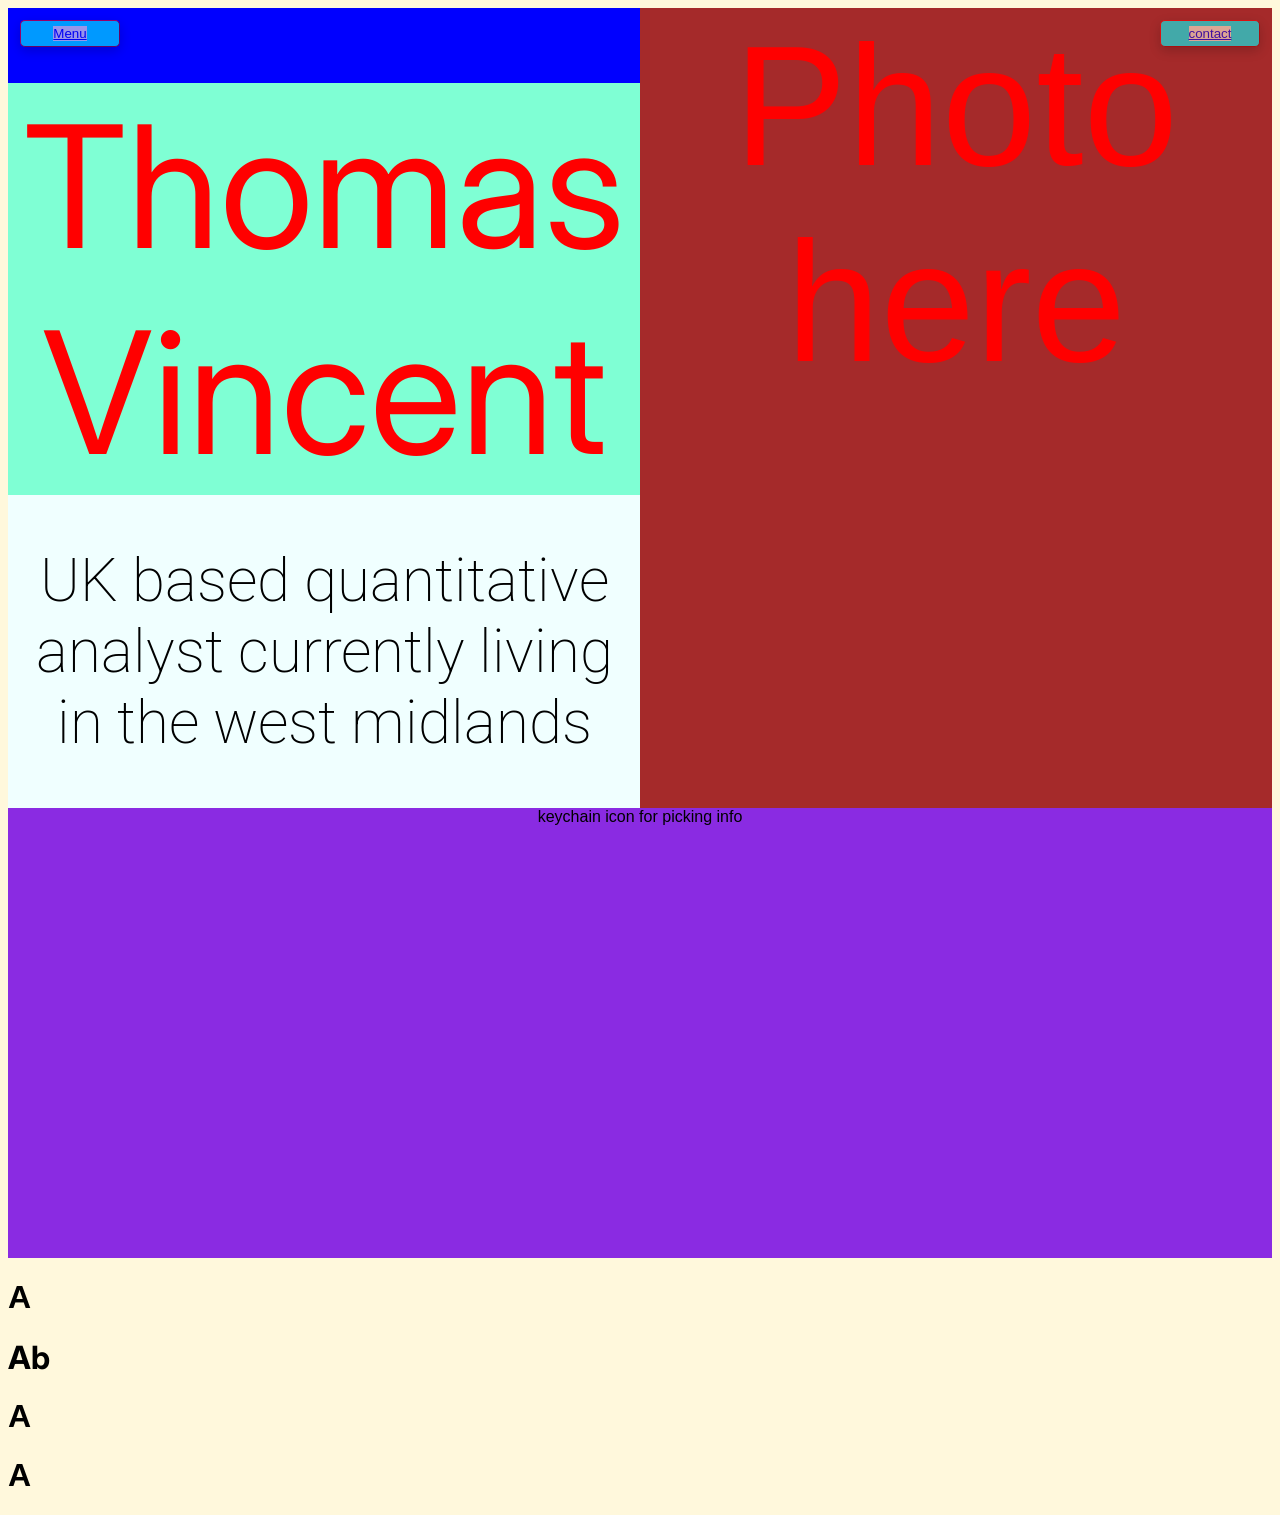
<file: index.html>
<!DOCTYPE html>
<html lang="en">
    <head>
        <meta charset="UTF-8">
            <title>Portfolio</title>
            <link rel="stylesheet" href="index.css">
            <link rel="stylesheet" href="https://cdnjs.cloudflare.com/ajax/libs/font-awesome/6.5.1/css/all.min.css">
            <link rel="preconnect" href="https://fonts.googleapis.com">
            <link rel="preconnect" href="https://fonts.gstatic.com" crossorigin>
            <link href="https://fonts.googleapis.com/css2?family=Inter:ital,opsz, wght@0,14..32,100..900;1,14..32,100..900&family=Roboto:ital,wght@0,100..900;1,100..900&display=swap" rel="stylesheet">
    </head>
    <body>
    <button class="menu"><a href="index2.html">Menu</a></li></button>
    <button class="contact"><a href="page2.html">contact</a></li></button>

    <div class="flex-container">
        <div>
            <div class="name inter-a">Thomas Vincent</div>
            <div class ="smaller roboto-a">UK based quantitative analyst currently living in the west midlands</div>
    </div>
        <div class="photo">Photo here</div>
    </div>
    <div class="contents">
        keychain icon for picking info
    </div>
    <h1 class="h1">
        A
    </h1>
    <h1 class="inter-a">
        Ab
    </h1>
    <h1>
        A
    </h1>
    <h1>
        A
    </h1>
    <!--<script type="module" src="index.js"></script>-->
    </body>
</html>
</file>
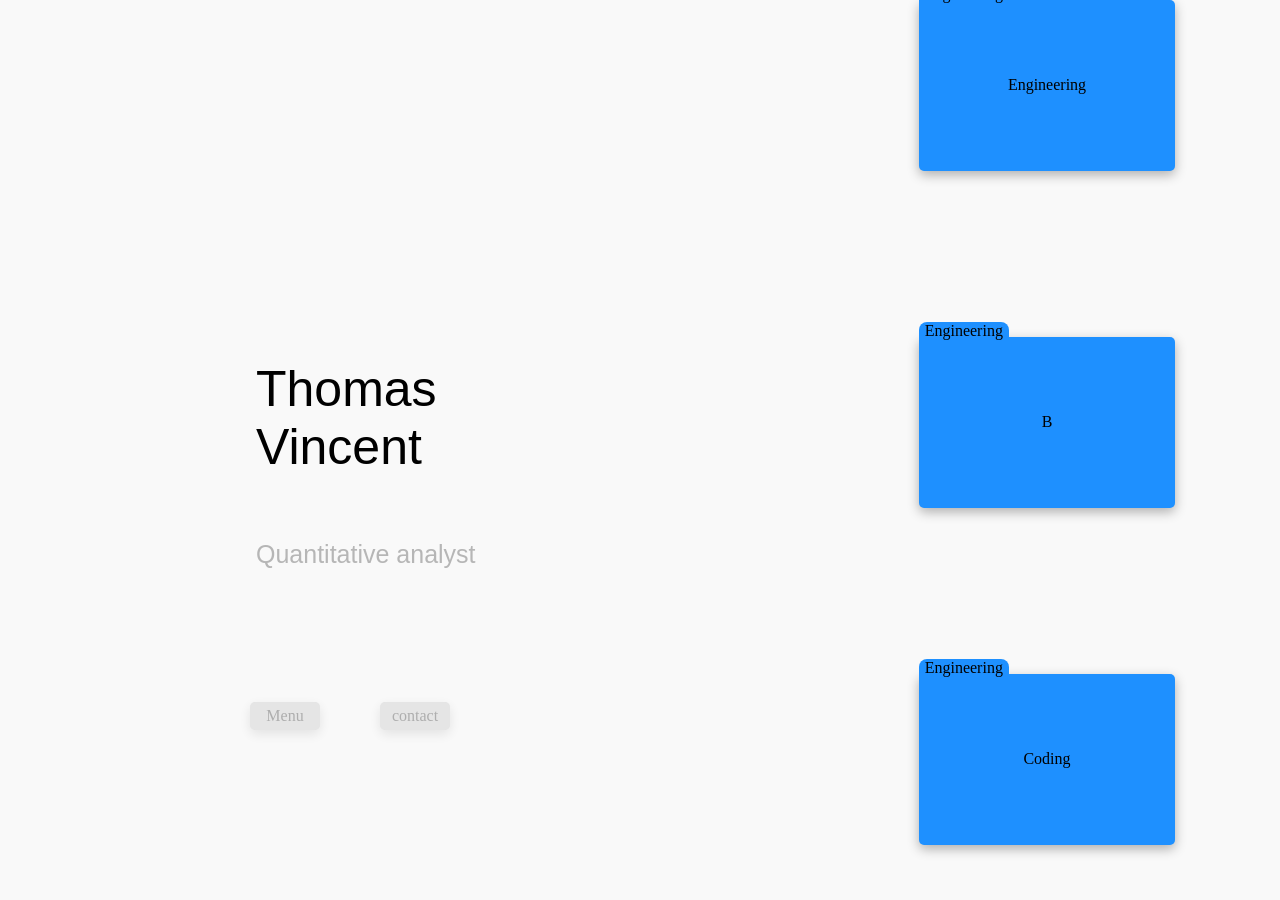
<file: index2.html>
<!DOCTYPE html>
<html lang="en">
    <head>
        <meta charset="UTF-8">
        <title>Portfolio</title>
        <link rel="stylesheet" href="index2.css">
        <link rel="stylesheet" href="https://cdnjs.cloudflare.com/ajax/libs/font-awesome/6.5.1/css/all.min.css">
    </head>
    <body>
    <div class="container">
        <div class="left"></div>
        <div class="two"></div>
        <div class="three"></div>
        <div class="four s">
        </div>
        <div class="five"></div>
        <div class="left"></div>
        <div class="two name inter-a" id="name2"></div>
        <div class="three"></div>
        <div class="four q"></div>
        <div class="five"></div>
        <div class="left"></div>
        <div class="two name2 inter-a" id="name3"></div>
        <div class="three"></div>
        <div class="four r"></div>
        <div class="five"></div>
        <div class="left"></div>
        <div class="two"></div>
        <div class="three"></div>
        <div class="four">

        </div>
        
        <div class="left"></div>
        <!--<div class="left flex"></div>-->

    </div>
    <div class="box-container">
        <div class="flex A"id ="a">Engineering</div>
        <div class="flex B" id="b">B</div>
        <div class="flex C"id = "c">Coding</div>
    </div>
    <div>
        <div class="menu" id="menu">Menu</div>
        <div class="contact" id="contact">contact</div>
    </div>
    
    <!--<script type="module" src="index2.js"></script>-->
    <script type="module" src="index.js"></script>
    </body>
</html>
</file>
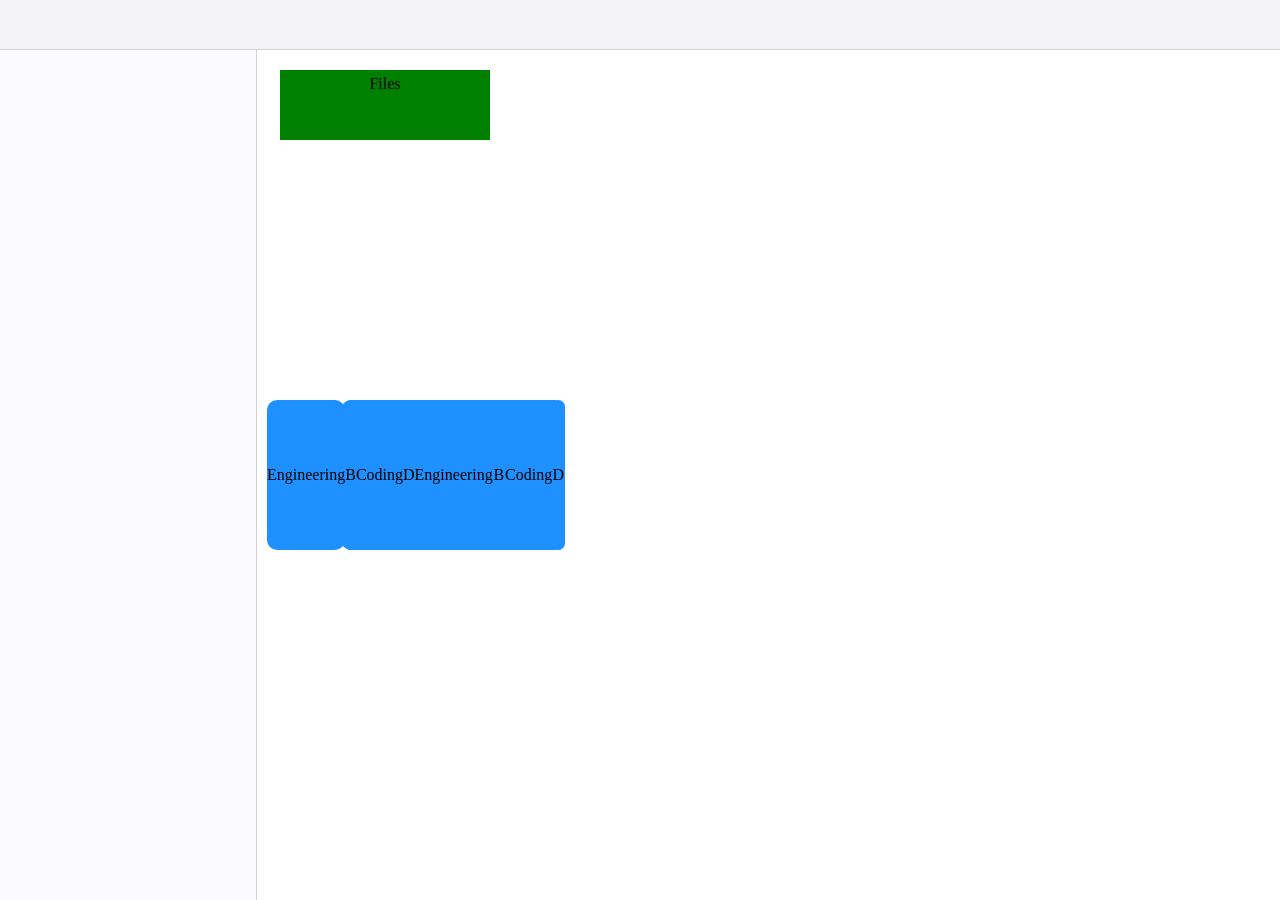
<file: page.html>
<!DOCTYPE html>
<html lang="en">
    <head>
        <meta charset="UTF-8">
        <title>Experience</title>
        <link rel="stylesheet" href="page.css">
        <link rel="stylesheet" href="https://cdnjs.cloudflare.com/ajax/libs/font-awesome/6.5.1/css/all.min.css">
    </head>
    <body>
        <div class="container">
        <div class="header"></div>
        <div class="header"></div>
        <div class="menu"></div>    
        <div class="content">
            <div class="box-container">
                <div class = "flex">
                    <div class="A" id="a">Engineering</div>
                    <div class="B" id="b">B</div>
                    <div class="C" id="c">Coding</div>
                    <div class="D" id="d">D</div>
                <div class="flex">
                    <div class="E" id="e">Engineering</div>
                    <div class="F" id="f">B</div>
                    <div class="G" id="g">Coding</div>
                    <div class="H" id="h">D</div>
                </div>
            </div>
        </div>
        <div>
            <div class="menu2"></div>
            <div class="contact">Files</div>
        </div>
        <!--<div class="m" id="name2"></div>
        <div class="three"></div>
        <div class="four q"></div>
        <div class="five"></div>
        <div class="left"></div>
        <div class="two name2 inter-a" id="name3"></div>
        <div class="three"></div>
        <div class="four r"></div>
        <div class="five"></div>
        <div class="left"></div>
        <div class="two"></div>
        <div class="three"></div>
        <div class="four">

        </div>-->
        <script type="module" src="page.js"></script>
    </body>
</html>
</file>
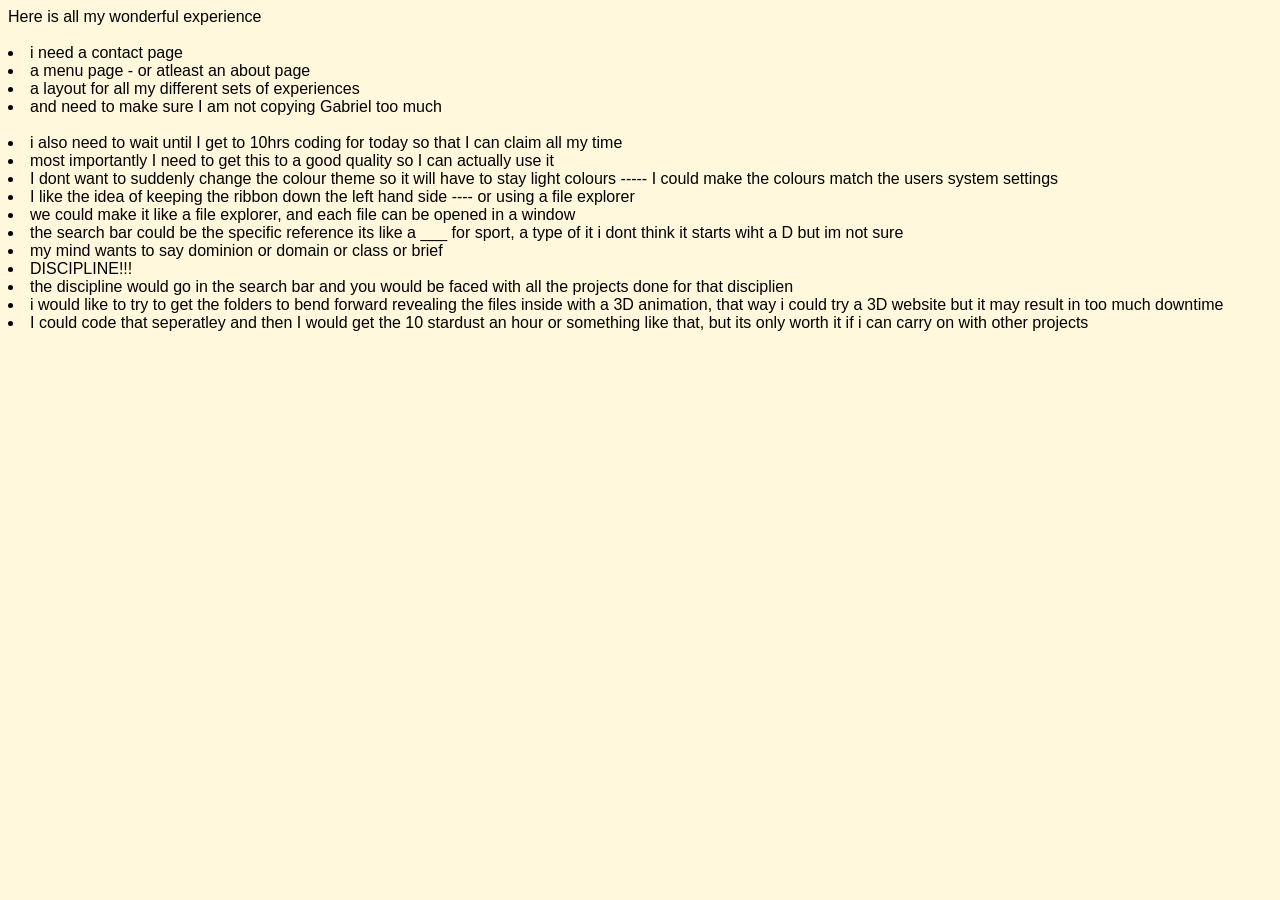
<file: page2.html>
<!DOCTYPE html>
<html lang="en">
    <head>
        <meta charset="UTF-8">
        <title>Experience</title>
<link rel="stylesheet" href="index.css">
<link rel="stylesheet" href="https://cdnjs.cloudflare.com/ajax/libs/font-awesome/6.5.1/css/all.min.css">
            <link rel="preconnect" href="https://fonts.googleapis.com">
            <link rel="preconnect" href="https://fonts.gstatic.com" crossorigin>
            <link href="https://fonts.googleapis.com/css2?family=Inter:ital,opsz, wght@0,14..32,100..900;1,14..32,100..900&family=Roboto:ital,wght@0,100..900;1,100..900&display=swap" rel="stylesheet">
    </head>
    <body>
        <div>
            Here is all my wonderful experience
        </div>
        <br>
        <div>
            <li>i need a contact page</li>
            <li> a menu page - or atleast an about page</li>
            <li>a layout for all my different sets of experiences</li>
            <li>and need to make sure I am not copying Gabriel too much</li>
            <br>
            <li>i also need to wait until I get to 10hrs coding for today so that I can claim all my time</li>
            <li> most importantly I need to get this to a good quality so I can actually use it</li>
            <li> I dont want to suddenly change the colour theme so it will have to stay light colours -----  I could make the colours match the users system settings</li>
            <li>I like the idea of keeping the ribbon down the left hand side ---- or using a file explorer</li>
            <li>we could make it like a file explorer, and each file can be opened in a window</li>
            <li> the search bar could be the specific reference its like a ___ for sport, a type of it i dont think it starts wiht a D but im not sure</li>
            <li> my mind wants to say dominion or domain or class or brief </li>
            <li> DISCIPLINE!!!</li>
            <li> the discipline would go in the search bar and you would be faced with all the projects done for that disciplien</li>
            <li> i would like to try to get the folders to bend forward revealing the files inside with a 3D animation, that way i could try a 3D website but it may result in too much downtime</li>
            <li> I could code that seperatley and then I would get the 10 stardust an hour or something like that, but its only worth it if i can carry on with other projects</li>
            
            
        </div>
    </body>
</html>
</file>
<file: index.css>
*{
    background-color:cornsilk;
    border-color: red;
    border-width: 1px;
    font-family: 'Segoe UI', Tahoma, Geneva, Verdana, sans-serif;
}

.menu, 
.contact{
    padding: 5px;
    position: fixed;
    top: 20px;
    z-index: 100;
    background-color: aqua;
    opacity: 0.6;
    border-radius: 5px;
    opacity: 50px;
    width: 100px;
    text-align: center;
    box-shadow: 0 4px 12px rgba(0, 0, 0, 0.3);
}
.contact{
    right:20px;
    
}

.menu{
    left: 20px;
}
.h1{
    z-index: 2;
}
.name, .photo{
    background-color: aquamarine;
    color: red;
    font-size: 170px;
    height:100%;
    text-align: center;
    text-wrap: 10px;
}
.name:hover, .photo:hover{
    background-color:red;
    color:aquamarine;
}
.name{
    height: 50%;
}
.smaller{
    padding-top: 50px;
    padding-bottom: 50px;
    background-color: azure;
    margin-top: auto;
    text-align: center;
    font-size: 60px;

}
.flex-container {
    display: flex;
    background-color: blue; /*can be removed once no longer creating more*/
    justify-content: center;
    align-items: flex-end;
    position: relative;
    height: 800px;
    width:100%;
    z-index: 1;
}
.flex-container>div{
    background-color: brown;
    width: 50%;
    min-width: 0;
    text-align: centre;
    /*line-height: 150px;*/
    
    font-weight: 750px;
    border-color:black;
    border-width: 4px;
    overflow-wrap: break-word;
}
.inter-a{
    font-family: "Inter", sans-serif;
    font-optical-sizing: auto;
    font-weight: 750px;
    font-style: bold;
}
.roboto-a {
  font-family: "Roboto", sans-serif;
  font-optical-sizing: auto;
  font-weight: 160;
  font-style: normal;
  font-variation-settings:"wdth" 100;
}

.contents{
    height: 450px;
    background-color: blueviolet;
    text-align: center;
}
</file>
<file: index2.css>
html, body{
    margin:0;
    padding:0;
    height: 100%;
    overflow: hidden;
}

.container{
    display: grid;
    grid-template-areas:
    /*"header header header header header"*/
    "menu content menu flexbox menu";
    grid-template-columns: 20% 25% 20% 20% 5%;
    grid-template-rows: 40% 20% 10% auto;
    /*grid-template-rows: 40vh 20vh 10vh auto;*/
    grid-auto-rows: auto;/*changed this is a new line/*
    /*gap: 3px;*/
    background-color: #f9f9f9;
    height: 100%; 
}
.left{
    height: 100%;
}
.container div.header {
    grid-area: header;
    text-align: center;
}
.container div.menu{
    grid-area: menu;
}
.container div.content {
    grid-area: content;
}
.container div.footer{
    grid-area: footer;
    text-align: center;
}
.container div.flex{
    grid-area: flexbox;
}
.name{
    text-align: left;
    text-wrap: 10px;
    /*background-color: blueviolet;*/
    font-size: 50px;
    /*overflow-wrap: break-word;*/
}
.name2{
    text-align: left;
    text-wrap: 10px;
    /*background-color: blue;*/
    font-size: 25px;
    color: #b6b6b6;
}
.four{
    width: auto;
    /*background-color: red;*/
    overflow: hidden;
}
.inter-a{
    font-family: "Inter", sans-serif;
    font-optical-sizing: auto;
    font-weight: 160;
    font-style: normal;
    font-variation-settings: "wdth" 100;
}
.box-container{
    position: fixed;
    inset: 0;
    /*right: 105px; removed by chatgpt
    top:50%;
    width: 150px; 
    height: 100%;
    transform: translateY(-50%);*/
    overflow: visible;
    pointer-events: none; /*added by gpt*/
}
.flex{
    position: absolute;
    right: 105px; /* changed from 0 by gpt */
    display: flex;
    align-items: center;
    justify-content: center;
    width: 20%; /*removed by gpt */
    aspect-ratio: 1.5/1;
    pointer-events: auto; /* added by gpt*/
    text-align: center;
    background-color: DodgerBlue;
    border-radius: 5px;
    transform-origin: center;
    transition: scale 0.15s ease;
    box-shadow: 0 4px 12px rgba(0,0,0,0.3);
    /*overflow: hidden; CHANGED VIA CHATGPt*/

}
.flex::before {
    content: "Engineering";
    position: absolute;
    top: -15px;
    left: 0;
    width: 35%;
    height: 20px;
    background: dodgerblue;
    border-radius: 8px 8px 0 0 ;

}
.flex:hover{
    transform: scale(1.0667);
}
.A{
    /*position: absolute; change 3
    bottom: 500px;
    right: 105px;
    width: 150px;
    height: 150px;
    border-radius: 5px;
    margin: 20px auto; changed new line*/
    transform: translateY(0px);
}
.A:hover{
    transform: scale(1.0667);
}
.B{
    /*position: absolute; chnage 4
    top: 225px;
    right: 105px;
    width: 150px;
    height: 150px;
    border-radius: 5px;
    margin: 20px auto;  changed new line*/
    transform: translateY(200px);
}
.C{
    /*position: absolute; change 5
    top: 500px;
    right: 105px;
    overflow:hidden;
    width: 150px;
    height: 90px;
    border-radius: 5px 5px 0px 0px;
    margin: 20px auto;  changed new line*/
    transform: translateY(437px);
}
.tower{
    /*grid-area: flexbox;*/ 
    position: relative;
    /*overflow: hidden;*/
}
.menu, 
.contact{
    padding: 5px;
    position: fixed;
    bottom: 170px;
    z-index: 100;
    background-color: #b6b6b6;
    opacity: 0.3;
    border-radius: 5px;
    width: 60px;
    text-align: center;
    box-shadow: 0 4px 12px rgba(0, 0, 0, 0.3);
}
.menu:hover, .contact:hover{
    transition: opacity, 2s ease;
    opacity: 0.6;
}
.contact{
    left:380px;
    
}
.menu{
    left: 250px;
}
</file>
<file: page.css>
html, body{
    margin:0;
    padding:0;
    height: 100%;
    overflow: hidden;
    background-color: #fFfFfF;
}
.container{
    display: grid;
    grid-template-areas:
    "header header"
    "sidebar content";
    grid-template-rows: 50px auto;
    height: 100%;
}
.header{
    background-color: #f2f2f7;
    border-bottom-style: solid;
    border-bottom-color: #d1d1d6;
    border-bottom-width: 1px;
    z-index: 100;
}
.menu{
    width:40%;
    background-color: #FBFBFD; 
    border-right-style: solid;
    border-right-color: #d1d1d6;
    border-right-width: 1px;
    z-index: 100;
    
}

.box-container, .content{
    width: 80%;
    height: calc(100% - 50px);
    position: fixed;
    left: 20%;
    top: 50px;
    display: grid;
    grid-template-columns: repeat(4, 150px);
    justify-content: space-evenly;
    align-content: space-evenly;
    overflow: visible;
    pointer-events: none;
}
.flex{
    align-items: center;
    justify-content: center;
    display: flex;
    background-color: dodgerblue;
    height: 150px;
    width: 150px;
    border-radius: 10px;
    z-index: 80;
}
.menu2{
    content: "";
    padding: 5px;
    position: fixed;
    top: 0px;
    left: 0px;
    z-index: 80;
    background-color: #fFfFfF;
    width: 100%;
    height: 150px;
    text-align: center;
}
.contact{
    left:480px;
    content: "";
    padding: 5px;
    position: fixed;
    top: 70px;
    left: 280px;
    z-index: 90;
    background-color: green;
    width: 200px;
    height: 60px;
    text-align: center;
}

.A{
    align-items: center;
    justify-content: center;
    display: flex;
    background-color: dodgerblue;
    height: 150px;
    width: 150px;
    border-radius: 10px;
    z-index: 80;
    /*transform: translate(-258px, 100px);*/
}
.B{
    align-items: center;
    justify-content: center;
    display: flex;
    background-color: dodgerblue;
    height: 150px;
    width: 150px;
    border-radius: 10px;
    z-index: 80;
    /*transform: translate(228px, 0px);*/
}
.C{
    align-items: center;
    justify-content: center;
    display: flex;
    background-color: dodgerblue;
    height: 150px;
    width: 150px;
    border-radius: 10px;
    z-index: 80;
    /*transform: translate(358px, 00px );*/
}
.D{
    align-items: center;
    justify-content: center;
    display: flex;
    background-color: dodgerblue;
    height: 150px;
    width: 150px;
    border-radius: 10px;
    z-index: 80;
    /*transform: translate(558px, 0px);*/
}
.E{
    align-items: center;
    justify-content: center;
    display: flex;
    background-color: dodgerblue;
    height: 150px;
    width: 150px;
    border-radius: 10px;
    z-index: 80;
    /*transform: translate(208px, 00px);*/
}
.F{
    align-items: center;
    justify-content: center;
    display: flex;
    background-color: dodgerblue;
    height: 150px;
    width: 150px;
    border-radius: 10px;
    z-index: 80;
    /*transform: translate(228px, 0px);*/
}
.G{
    align-items: center;
    justify-content: center;
    display: flex;
    background-color: dodgerblue;
    height: 150px;
    width: 150px;
    border-radius: 10px;
    z-index: 80;
    /*transform: translate(358px, 00px );*/
}
.H{
    align-items: center;
    justify-content: center;
    display: flex;
    background-color: dodgerblue;
    height: 150px;
    width: 150px;
    border-radius: 10px;
    z-index: 80;
    /*transform: translate(558px, 0px);*/
}
/*calc((60vw - 150* 4)/5)*/
</file>
